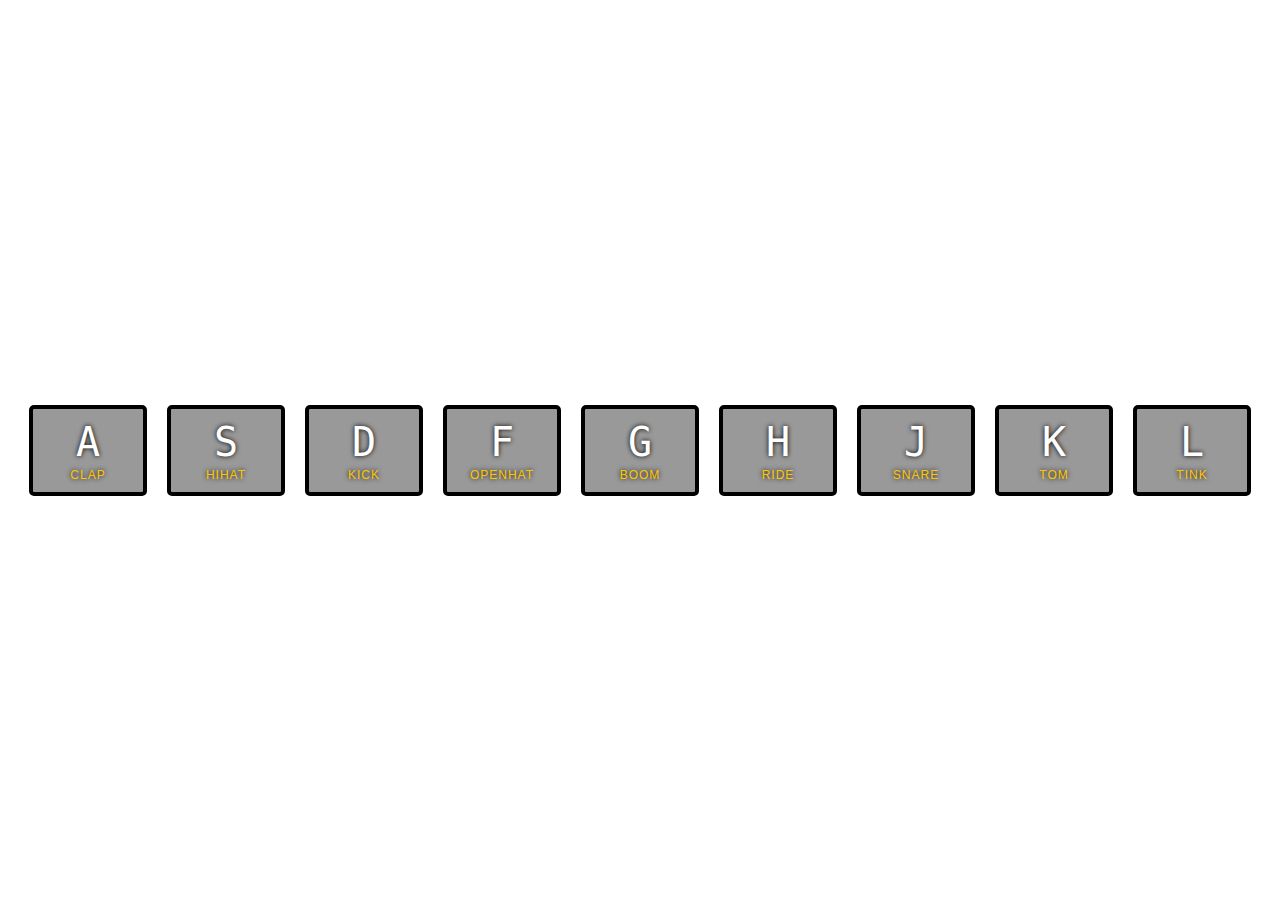
<file: 01 - JavaScript Drum Kit/index.html>
<!DOCTYPE html>
<html lang="en">
<head>
  <meta charset="UTF-8">
  <title>JS Drum Kit</title>
  <link rel="stylesheet" href="css/style.css">
</head>
<body>
  <div class="keys">
    <div data-key="65" class="key">
      <kbd>A</kbd>
      <span class="sound">clap</span>
    </div>
    <div data-key="83" class="key">
      <kbd>S</kbd>
      <span class="sound">hihat</span>
    </div>
    <div data-key="68" class="key">
      <kbd>D</kbd>
      <span class="sound">kick</span>
    </div>
    <div data-key="70" class="key">
      <kbd>F</kbd>
      <span class="sound">openhat</span>
    </div>
    <div data-key="71" class="key">
      <kbd>G</kbd>
      <span class="sound">boom</span>
    </div>
    <div data-key="72" class="key">
      <kbd>H</kbd>
      <span class="sound">ride</span>
    </div>
    <div data-key="74" class="key">
      <kbd>J</kbd>
      <span class="sound">snare</span>
    </div>
    <div data-key="75" class="key">
      <kbd>K</kbd>
      <span class="sound">tom</span>
    </div>
    <div data-key="76" class="key">
      <kbd>L</kbd>
      <span class="sound">tink</span>
    </div>
  </div>
  <audio data-key="65" src="sounds/clap.wav"></audio>
  <audio data-key="83" src="sounds/hihat.wav"></audio>
  <audio data-key="68" src="sounds/kick.wav"></audio>
  <audio data-key="70" src="sounds/openhat.wav"></audio>
  <audio data-key="71" src="sounds/boom.wav"></audio>
  <audio data-key="72" src="sounds/ride.wav"></audio>
  <audio data-key="74" src="sounds/snare.wav"></audio>
  <audio data-key="75" src="sounds/tom.wav"></audio>
  <audio data-key="76" src="sounds/tink.wav"></audio>

<script>
  function playSound(e) {
    const audio = document.querySelector(`audio[data-key="${e.keyCode}"]`);
    const key = document.querySelector(`.key[data-key="${e.keyCode}"]`);
    if (!audio) return; // stop the function from running all together
    audio.currentTime = 0; // rewind to the start
    audio.play();
    key.classList.add('playing');
  }

  function removeTransition(e) {
    if (e.propertyName !== 'transform') return; // skip it if it's not a transform
    this.classList.remove('playing');
  }

  const key = document.querySelectorAll('.key');
  key.forEach(key => key.addEventListener('transitionend', removeTransition));

  window.addEventListener("keydown", playSound);
</script>
</body>
</html>
</file>
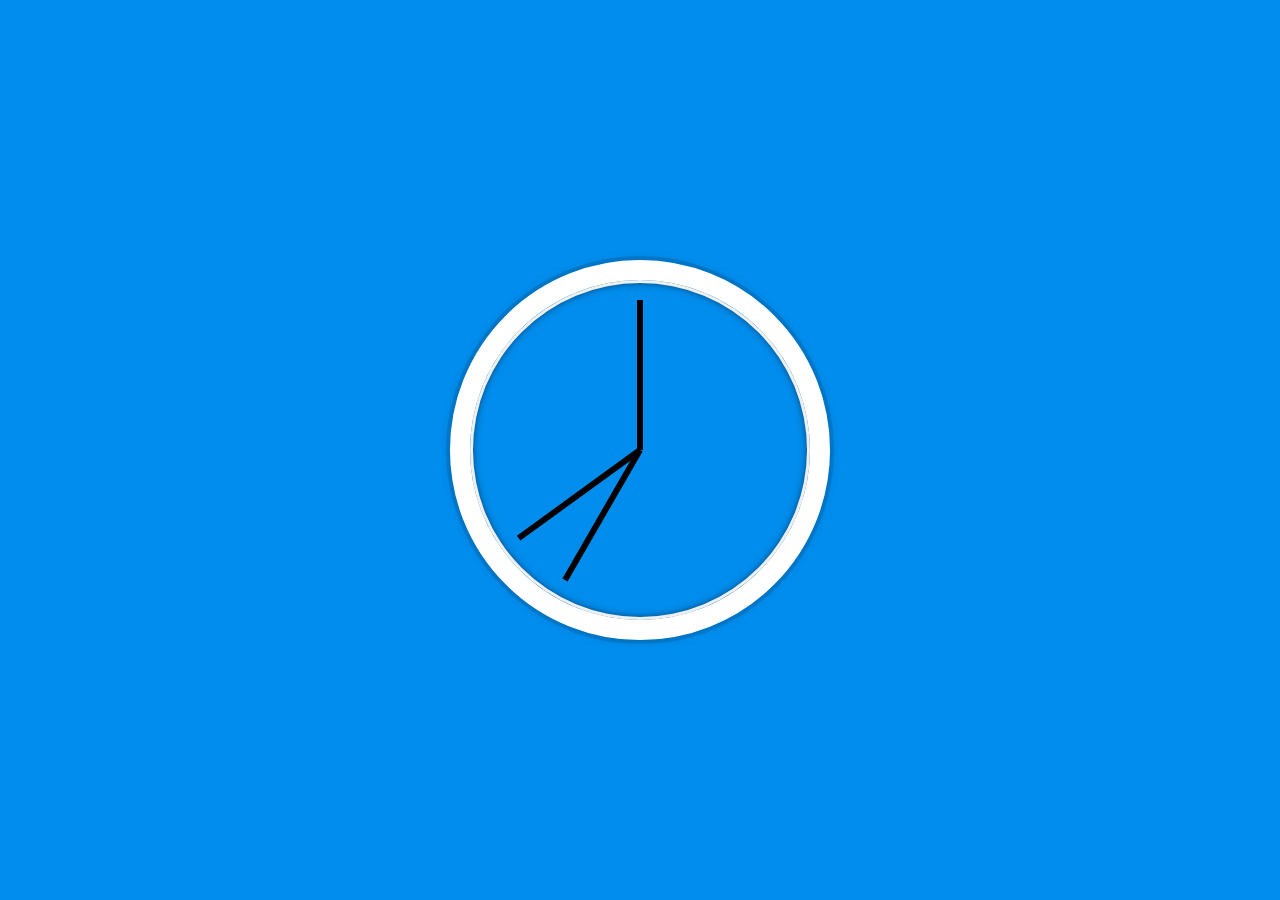
<file: 02 - JS and CSS Clock/index.html>
<!DOCTYPE html>
<html lang="en">

<head>
  <meta charset="UTF-8">
  <title>JS + CSS Clock</title>
  <link rel="stylesheet" href="css/style.css">
</head>

<body>
  <div class="clock">
    <div class="clock-face">
      <div class="hand hour-hand"></div>
      <div class="hand min-hand"></div>
      <div class="hand second-hand"></div>
    </div>
  </div>
  <script>
    const secondHand = document.querySelector('.second-hand');
    const minsHand = document.querySelector('.min-hand');
    const hourHand = document.querySelector('.hour-hand');
    function setDate() {
      const now = new Date();
      const seconds = now.getSeconds();
      const secondsDegrees = ((seconds / 60) * 360) + 90;
      secondHand.style.transform = `rotate(${secondsDegrees})deg`;

      const mins = now.getMinutes();
      const minsDegrees = ((mins / 60) * 360) + 90;
      minsHand.style.transform = `rotate(${minsDegrees}deg)`;

      const hour = now.getHours();
      const hoursDegrees = ((hour / 12) * 360) + 90;
      hourHand.style.transform = `rotate(${hoursDegrees}deg)`;
    }

    setInterval(setDate, 1000);

    setDate();
  </script>
</body>

</html>
</file>
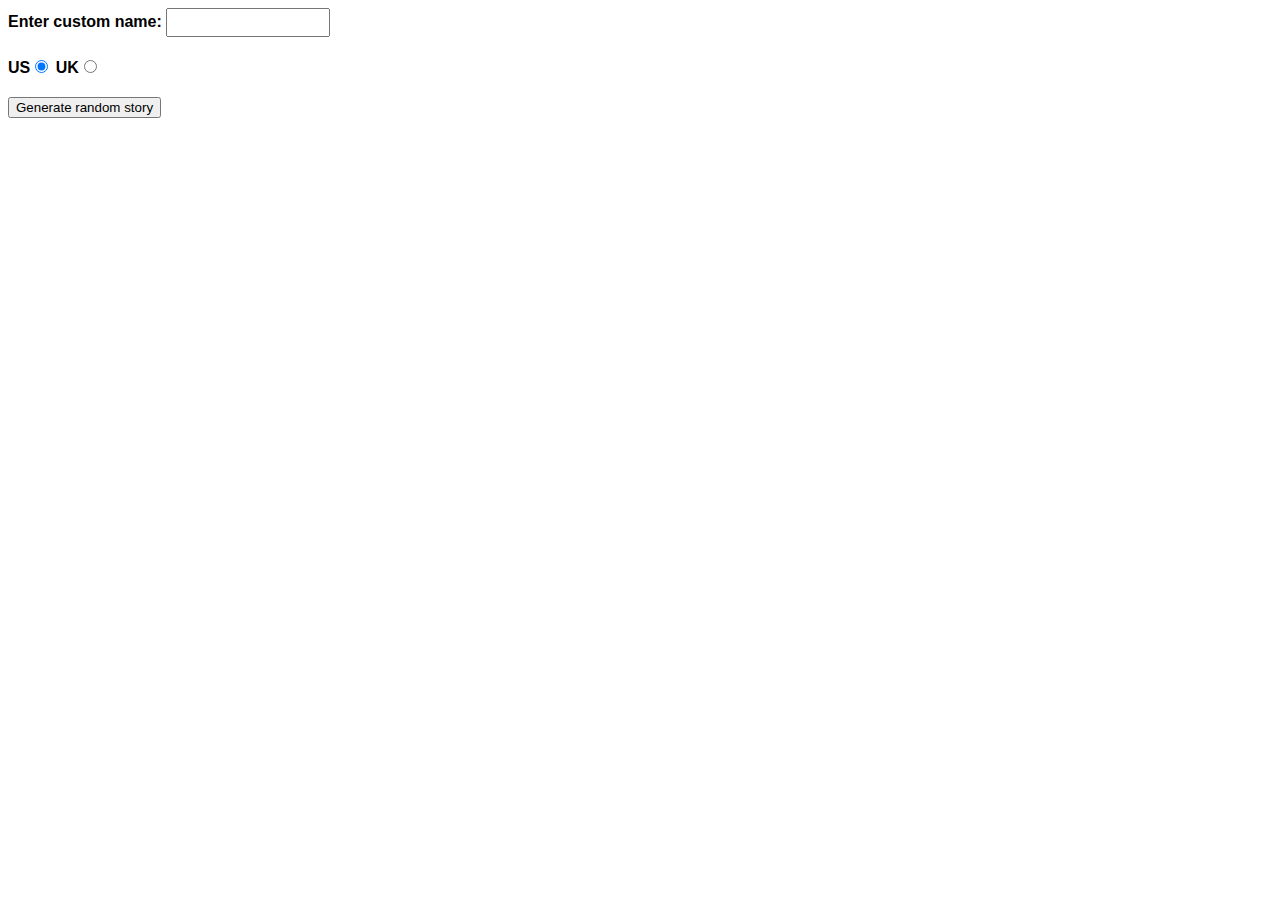
<file: MDN - Exercício JavaScript/index.html>
<!DOCTYPE html>
<html lang="en">
<head>
    <meta charset="UTF-8">
    <meta name="viewport" content="width=device-width, initial-scale=1.0">
    <meta http-equiv="X-UA-Compatible" content="ie=edge">
    <link href="style.css" rel="stylesheet" type="text/css"/>
    <script src="script.js" defer></script>
    <title>MDN - Javascript</title>
</head>
<body>
    <div>
      <label for="customname">Enter custom name:</label>
      <input id="customname" type="text" placeholder="">
    </div>
    <div>
      <label for="us">US</label><input id="us" type="radio" name="ukus" value="us" checked>
      <label for="uk">UK</label><input id="uk" type="radio" name="ukus" value="uk">
    </div>
    <div>
      <button class="randomize">Generate random story</button>
    </div>
    <!-- Thanks a lot to Willy Aguirre for his help with the code for this assessment -->
    <p class="story"></p>
</body>
</html>
</file>
<file: 01 - JavaScript Drum Kit/css/style.css>
html {
    font-size: 10px;
    background: url(http://i.imgur.com/b9r5sEL.jpg) bottom center;
    background-size: cover;
  }
  
  body,html {
    margin: 0;
    padding: 0;
    font-family: sans-serif;
  }
  
  .keys {
    display: flex;
    flex: 1;
    min-height: 100vh;
    align-items: center;
    justify-content: center;
  }
  
  .key {
    border: .4rem solid black;
    border-radius: .5rem;
    margin: 1rem;
    font-size: 1.5rem;
    padding: 1rem .5rem;
    transition: all .07s ease;
    width: 10rem;
    text-align: center;
    color: white;
    background: rgba(0,0,0,0.4);
    text-shadow: 0 0 .5rem black;
  }
  
  .playing {
    transform: scale(1.1);
    border-color: #ffc600;
    box-shadow: 0 0 1rem #ffc600;
  }
  
  kbd {
    display: block;
    font-size: 4rem;
  }
  
  .sound {
    font-size: 1.2rem;
    text-transform: uppercase;
    letter-spacing: .1rem;
    color: #ffc600;
  }
</file>
<file: 02 - JS and CSS Clock/css/style.css>
html {
    background: #018DED url(http://unsplash.it/1500/1000?image=881&blur=5);
    background-size: cover;
    font-family: 'helvetica neue';
    text-align: center;
    font-size: 10px;
}

body {
    margin: 0;
    font-size: 2rem;
    display: flex;
    flex: 1;
    min-height: 100vh;
    align-items: center;
}

.clock {
    width: 30rem;
    height: 30rem;
    border: 20px solid white;
    border-radius: 50%;
    margin: 50px auto;
    position: relative;
    padding: 2rem;
    box-shadow:
      0 0 0 4px rgba(0,0,0,0.1),
      inset 0 0 0 3px #EFEFEF,
      inset 0 0 10px black,
      0 0 10px rgba(0,0,0,0.2);
}

.clock-face {
    position: relative;
    width: 100%;
    height: 100%;
    transform: translateY(-3px); /* account for the height of the clock hands */
}

.hand {
    width: 50%;
    height: 6px;
    background: black;
    position: absolute;
    top: 50%;
    transform-origin: 100%;
    transform: rotate(90deg);
    transition: all 0.05s;
    transition-timing-function: cubic-bezier(0.1, 2.7, 0.58, 1);
}
</file>
<file: MDN - Exercício JavaScript/style.css>
body {
  font-family: helvetica, sans-serif;
  width: 350px;
}

label {
  font-weight: bold;
}

div {
  padding-bottom: 20px;
}

input[type="text"] {
  padding: 5px;
  width: 150px;
}

p {
  background: #ffc125;
  color: #5e2612;
  padding: 10px;
  visibility: hidden;
}
</file>
